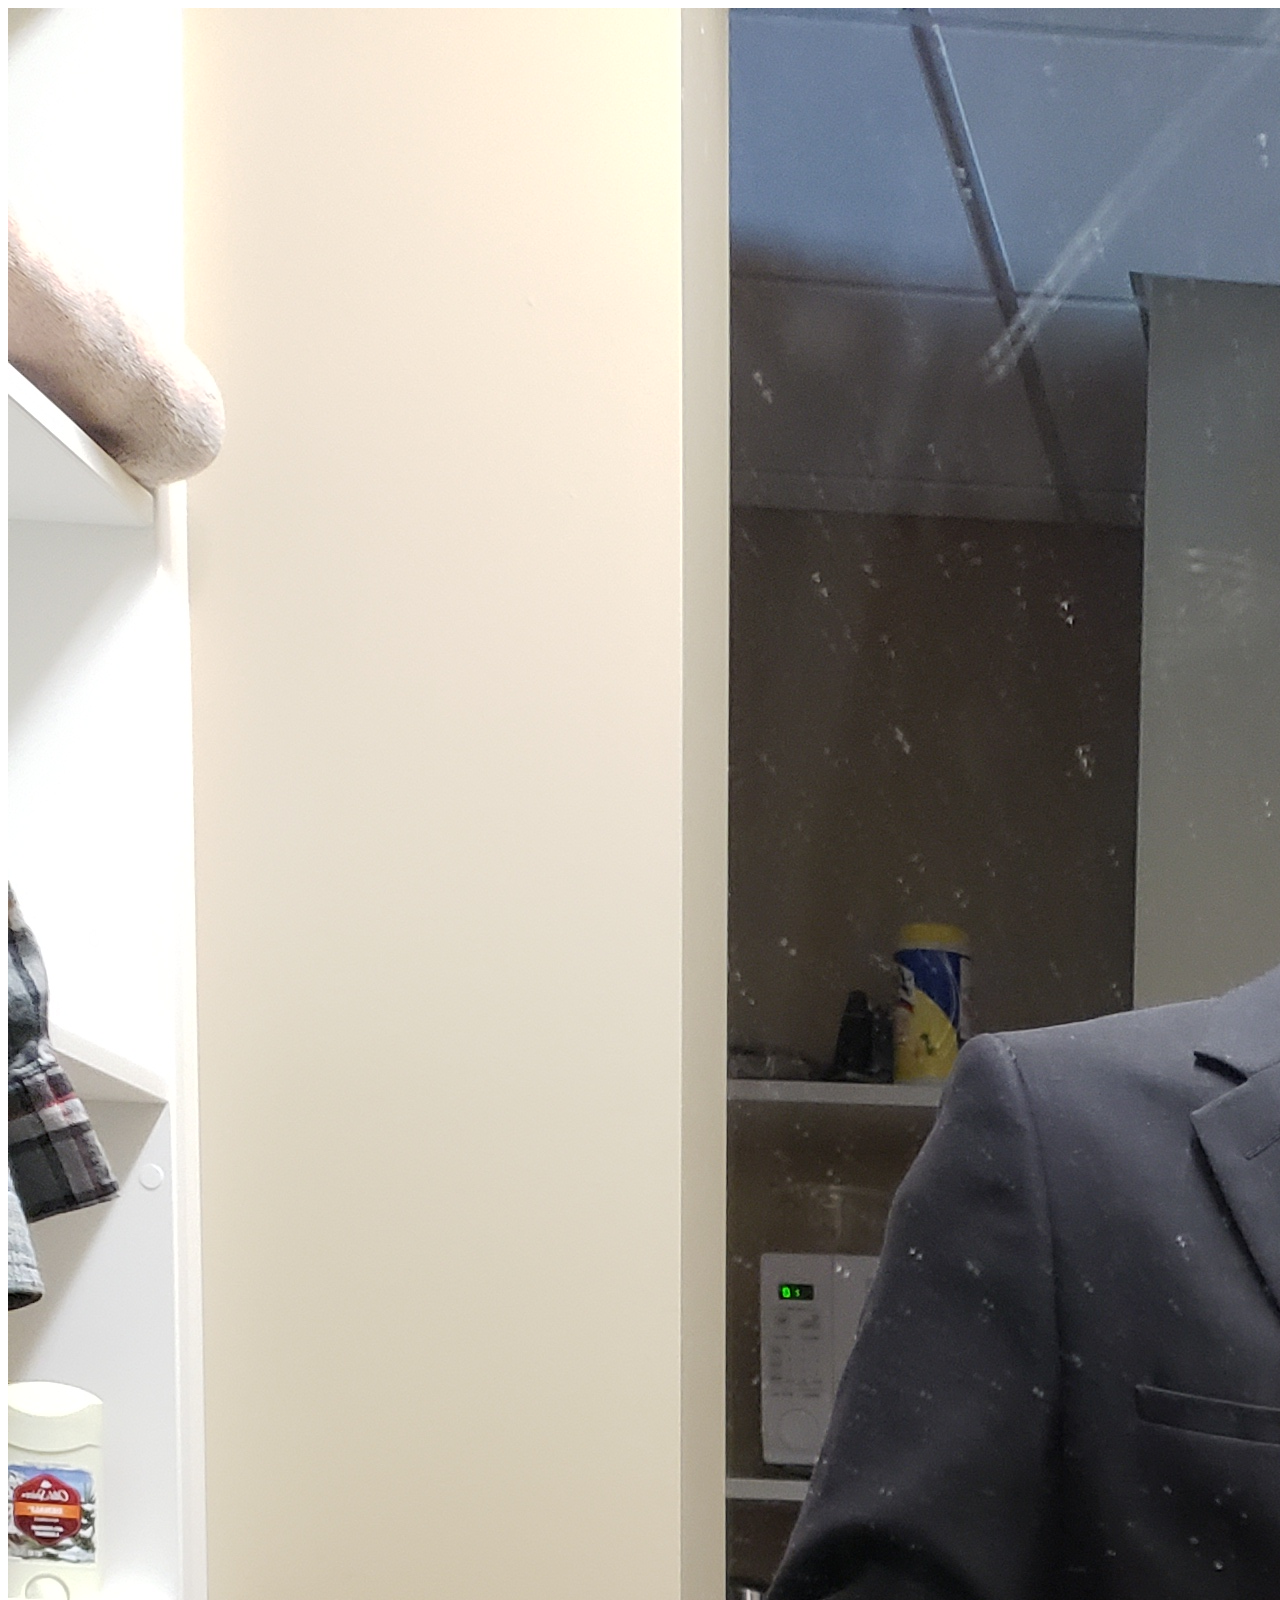
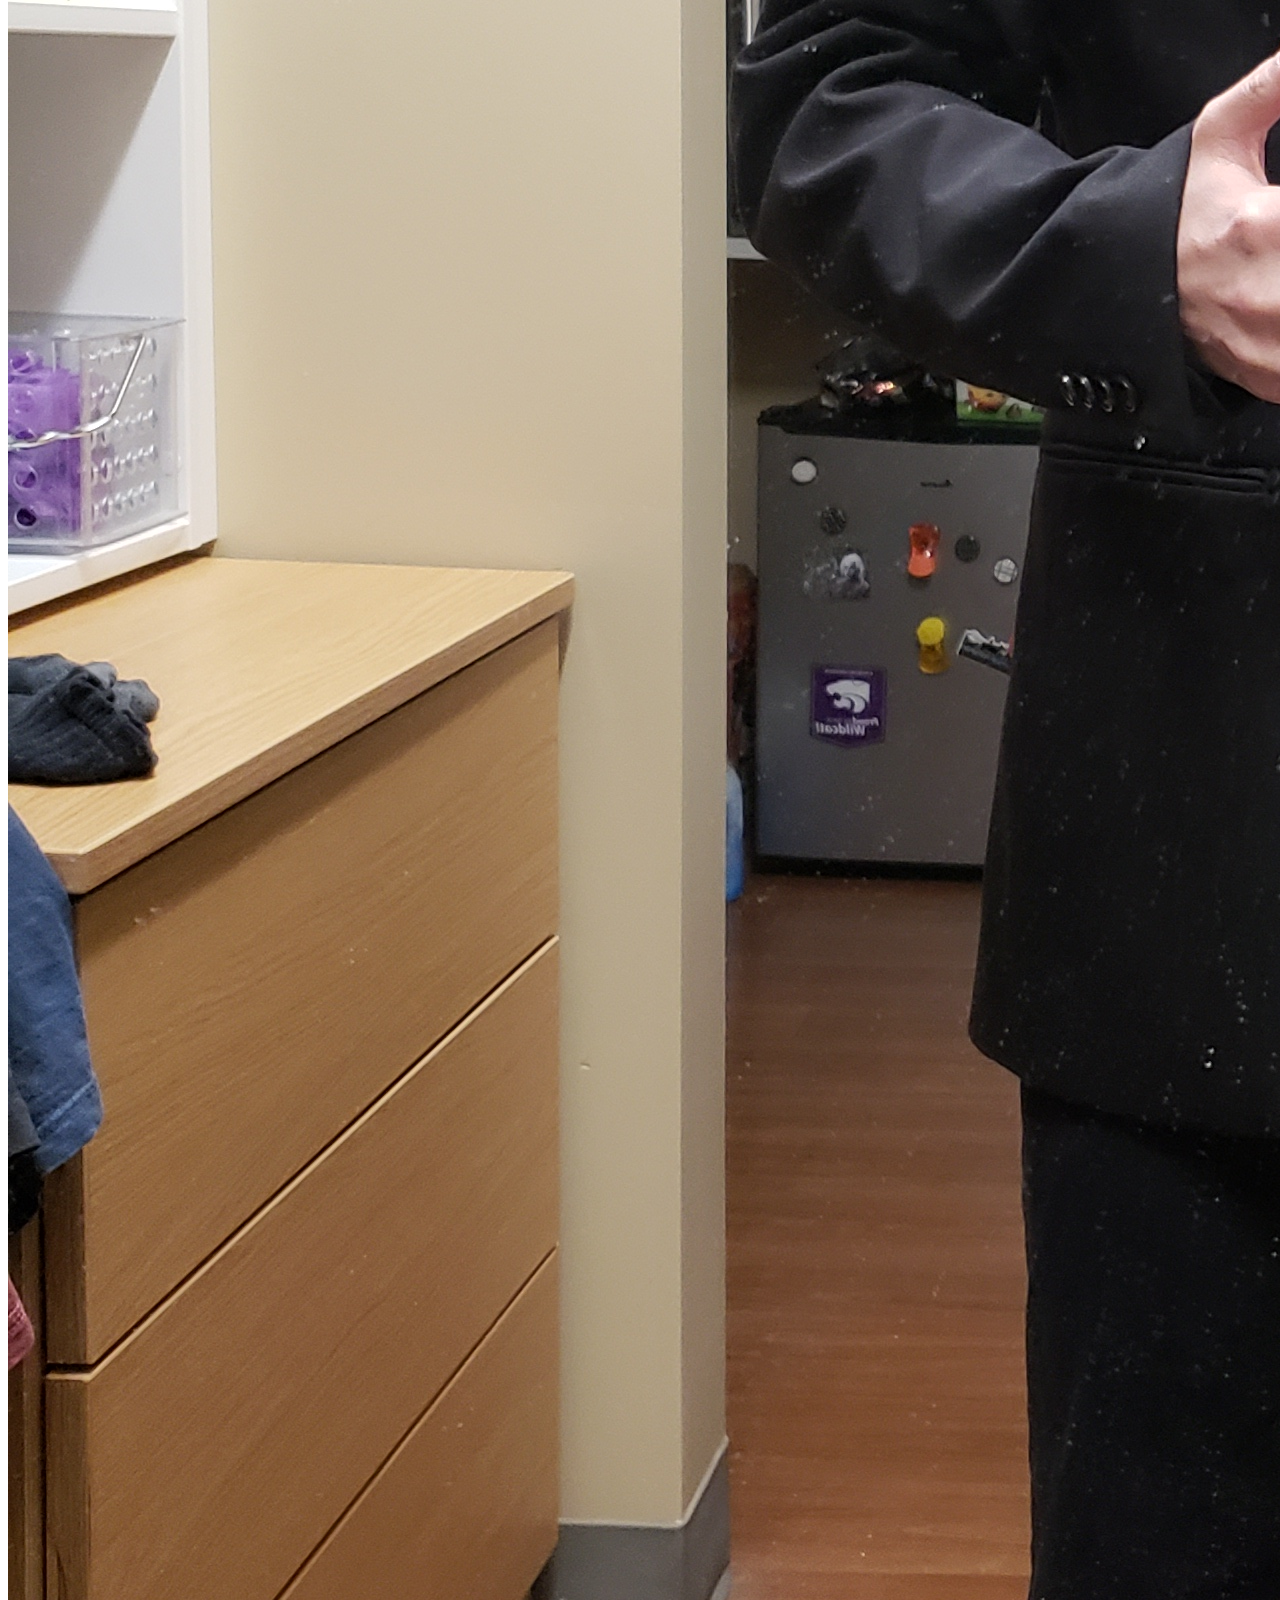
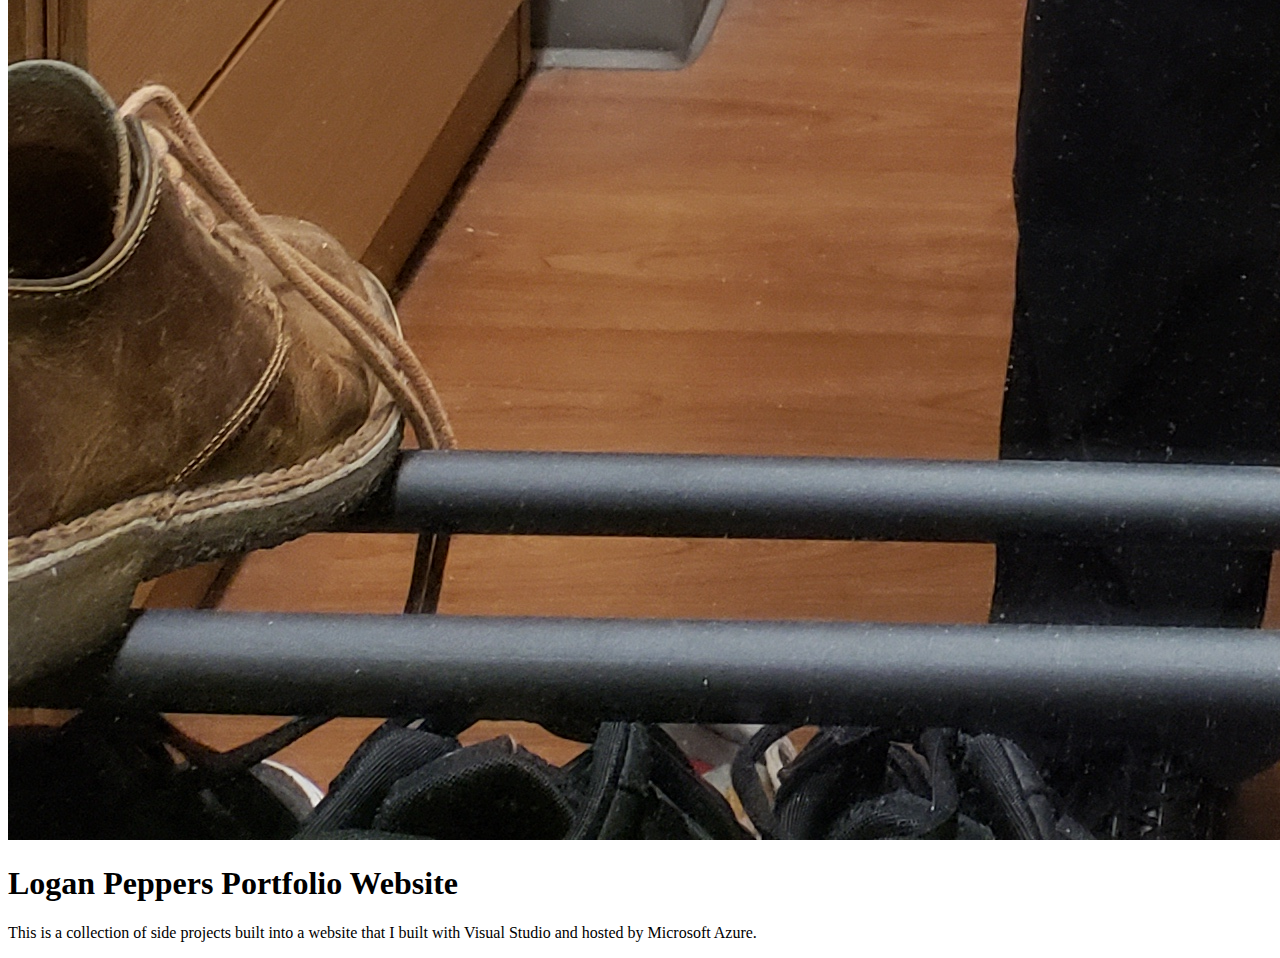
<file: index.html>
﻿<!DOCTYPE html>

<html lang="en" xmlns="http://www.w3.org/1999/xhtml">
<head>
    <meta charset="utf-8" />
    <title>Logan Peppers Portfolio</title>
</head>
<body>
    <img src="Images/mypicture.jpg" alt="There's supposed to be a picture here."  />
    <h1>
        Logan Peppers Portfolio Website
    </h1>
    <p>
        This is a collection of side projects built into a website that I built with Visual Studio and hosted by Microsoft Azure.
    </p>
</body>
</html>
</file>
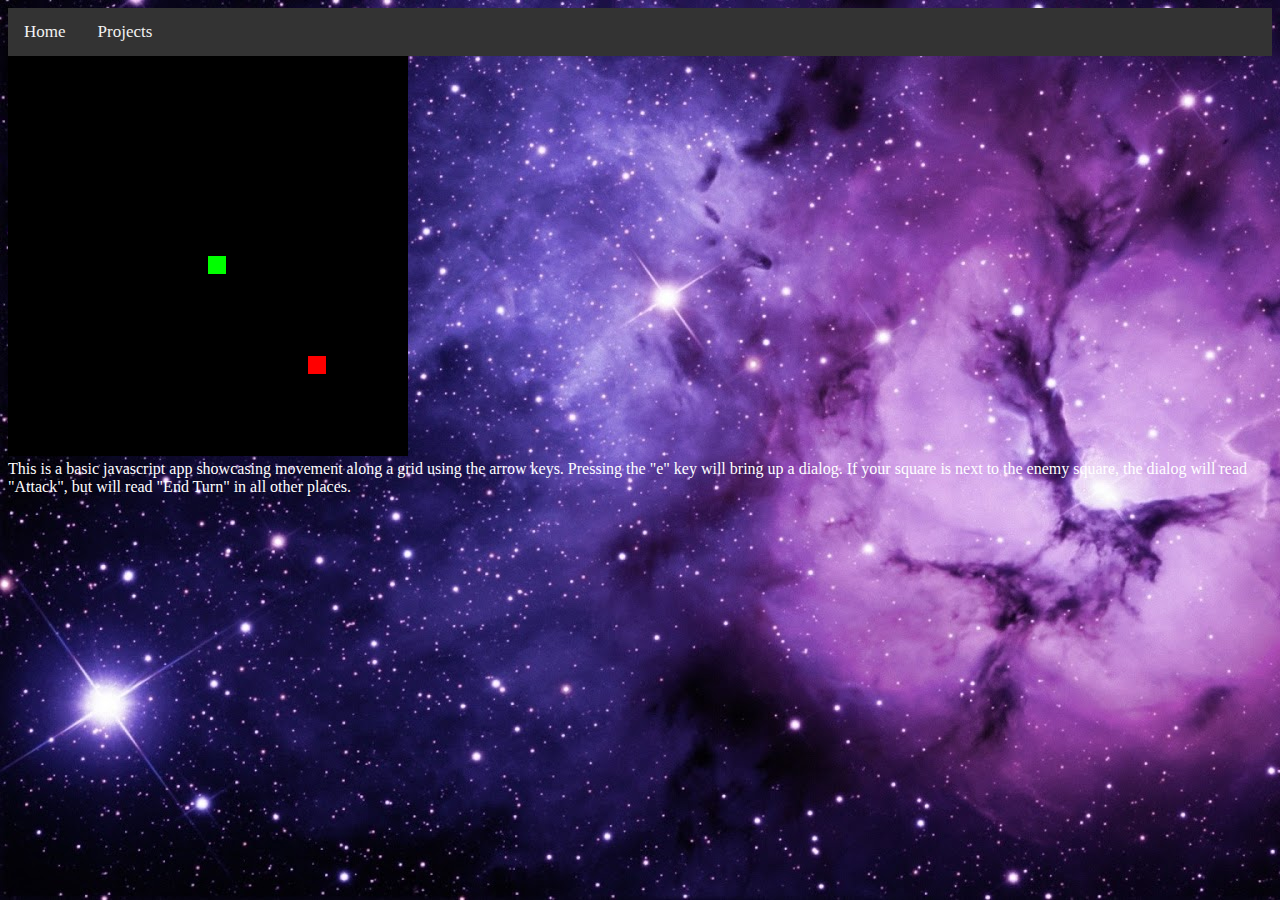
<file: My Portfolio Website/My Portfolio Website/GridMovement.html>
﻿<!DOCTYPE html>
<html>
<head>
    <meta charset="utf-8" />
    <title>Grid Movement</title>
    <link rel="stylesheet" type="text/css" href="style.css" />
    <style>
        body {
            background-image: url('images/Space Wallpapers 10.jpg');
            background-color: black;
            color: white;
        }
    </style>
</head>
<body>
    <div class="navbar">
        <a href="index.html">Home</a>
        <a href="Projects.html">Projects</a>
    </div>
    <canvas id="gc" width="400" height="400"></canvas>
        <script>
            window.onload = function () {
                canv = document.getElementById("gc");
                ctx = canv.getContext("2d");
                document.addEventListener("keydown", keyPush);
                setInterval(game, 1000 / 5);
            }
            px = py = 10;
            gs = tc = 20;
            ax = ay = 15;
            mx = my = 5;
            function game() {
                
                if (px < 0) {
                    px = tc - 1;
                }
                if (px > tc-1) {
                    px = 0;
                }
                if (py < 0) {
                    py = tc - 1;
                }
                if (py > tc-1) {
                    py = 0;
                }
                ctx.fillStyle = "black"
                ctx.fillRect(0, 0, canv.width, canv.height);

                ctx.fillStyle = "red";
                ctx.fillRect(ax * gs, ay * gs, gs - 2, gs - 2);

                ctx.fillStyle = "lime";
                ctx.fillRect(px * gs, py * gs, gs - 2, gs - 2);

                if (ax == px && ay == py) {
                    xv = 0;
                    yv = 0;
                }
            }
            function keyPush(evt) {
                switch (evt.keyCode) {
                    case 37:
                        px += -1;
                        break;
                    case 38:
                        py += -1;
                        break;
                    case 39:
                        px += 1;
                        break;
                    case 40:
                        py += 1;
                        break;
                    case 69:
                        if (ax == px + 1 || ax == px - 1 || ax == py + 1 || ay == py - 1 )
                            window.confirm("Attack")
                        else
                            window.confirm("End Turn")
                        break;
                }
            }
        </script>
    <div>
        This is a basic javascript app showcasing movement along a grid using the arrow keys. Pressing the "e" key will bring up a dialog. If your square is next to the enemy square, the dialog will read "Attack", but will read "End Turn" in all other places.
    </div>
    

</body>
</html>
</file>
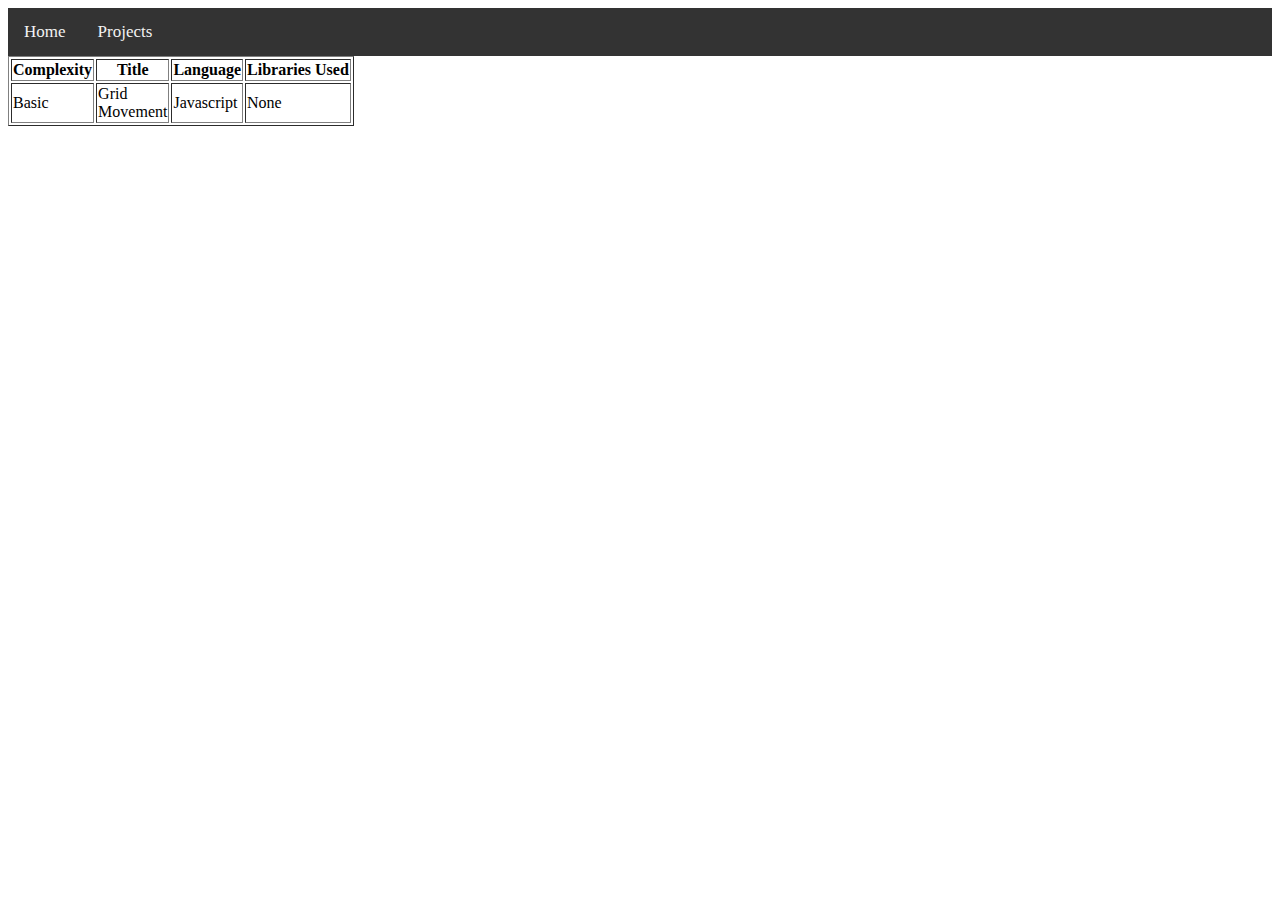
<file: My Portfolio Website/My Portfolio Website/Projects.html>
﻿<!DOCTYPE html>
<html>
<head>
    <meta charset="utf-8" />
    <title>Projects</title>
    <link rel="stylesheet" type="text/css" href="CSS/style.css" />
</head>
<body>
    <div class="navbar">
        <a href="index.html">Home</a>
        <a class="active" href="Projects.html">Projects</a>
    </div>
    <table border="1">
        <tr>
            <th>Complexity</th>
            <th width="50">Title</th>
            <th>Language</th>
            <th>Libraries Used</th>
        </tr>
        <tr>
            <td>Basic</td>
            <td>Grid Movement</td>
            <td>Javascript</td>
            <td>None</td>
        </tr>
    </table>
</body>
</html>
</file>
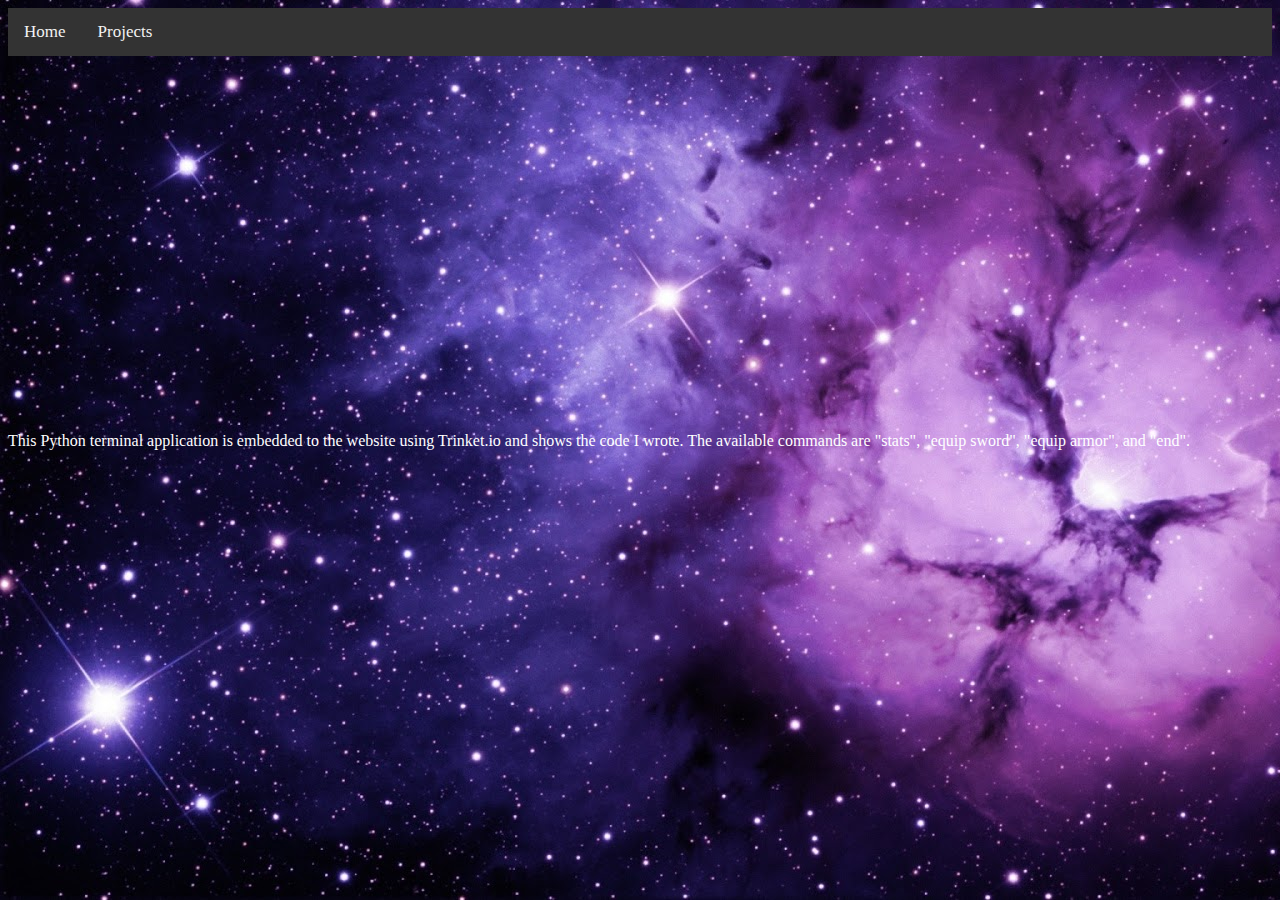
<file: My Portfolio Website/My Portfolio Website/StatsAndItems.html>
﻿<!DOCTYPE html>
<html>
<head>
    <meta charset="utf-8" />
    <title>StatsAndItems</title>
    <link rel="stylesheet" type="text/css" href="style.css" />
    <style>
        body {
            background-image: url('images/Space Wallpapers 10.jpg');
            background-color: black;
            color: white;
        }
    </style>
</head>
<body>
    <div class="navbar">
        <a href="index.html">Home</a>
        <a href="Projects.html">Projects</a>
    </div>
    <iframe src="https://trinket.io/embed/python/e2304d0aa6" width="100%" height="356" frameborder="0" marginwidth="0" marginheight="0" allowfullscreen></iframe>
    <div>
        <p>This Python terminal application is embedded to the website using Trinket.io and shows the code I wrote. The available commands are "stats", "equip sword", "equip armor", and "end". </p>
    </div>
</body>
</html>
</file>
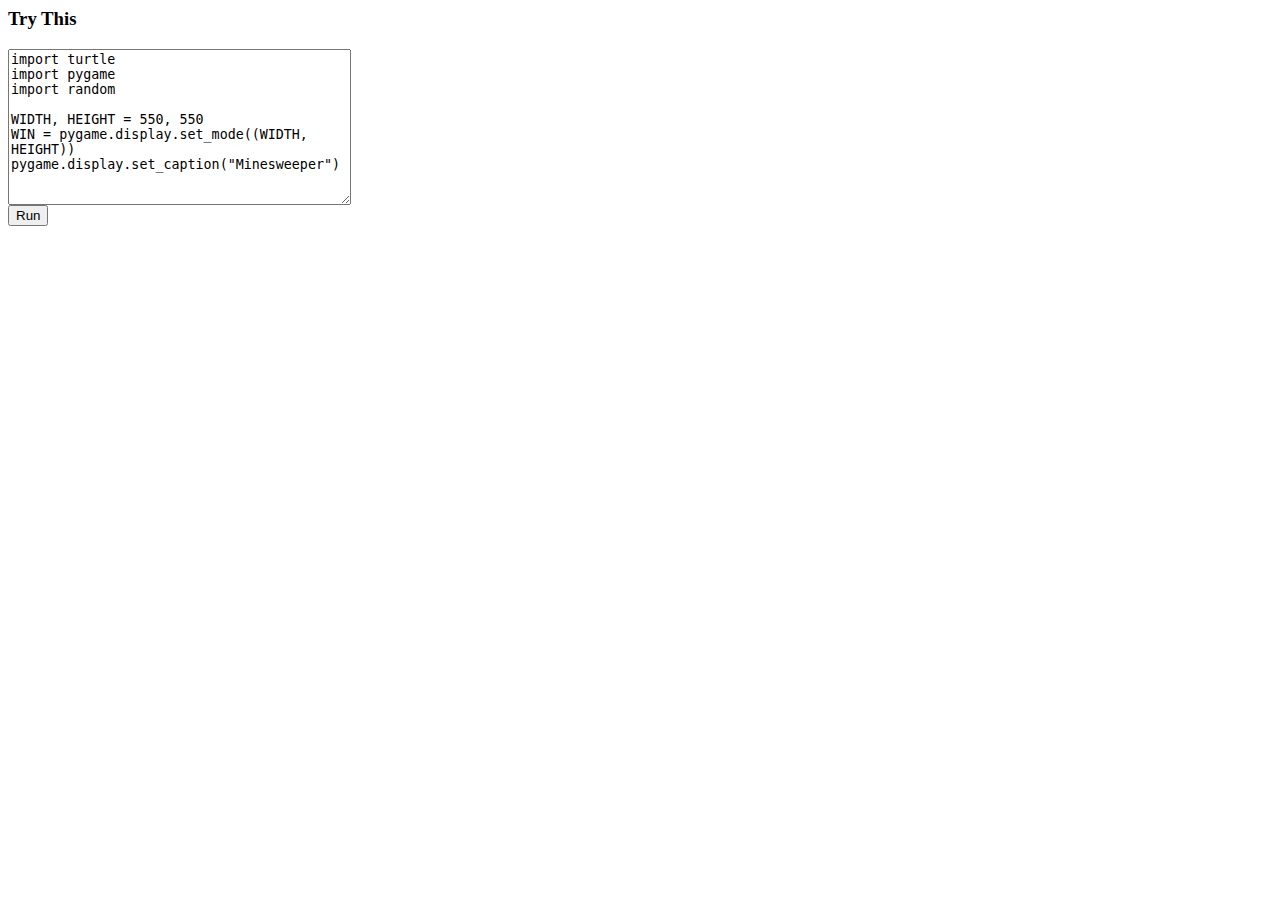
<file: My Portfolio Website/My Portfolio Website/obj/Release/Package/PackageTmp/Minesweeper.html>
﻿<html>
<head>
    <script src="http://ajax.googleapis.com/ajax/libs/jquery/1.9.0/jquery.min.js" type="text/javascript"></script>
    <script src="http://www.skulpt.org/js/skulpt.min.js" type="text/javascript"></script>
    <script src="http://www.skulpt.org/js/skulpt-stdlib.js" type="text/javascript"></script>

</head>

<body>

    <script type="text/javascript">
        // output functions are configurable.  This one just appends some text
        // to a pre element.
        function outf(text) {
            var mypre = document.getElementById("output");
            mypre.innerHTML = mypre.innerHTML + text;
        }
        function builtinRead(x) {
            if (Sk.builtinFiles === undefined || Sk.builtinFiles["files"][x] === undefined)
                throw "File not found: '" + x + "'";
            return Sk.builtinFiles["files"][x];
        }

        // Here's everything you need to run a python program in skulpt
        // grab the code from your textarea
        // get a reference to your pre element for output
        // configure the output function
        // call Sk.importMainWithBody()
        function runit() {
            var prog = document.getElementById("yourcode").value;
            var mypre = document.getElementById("output");
            mypre.innerHTML = '';
            Sk.pre = "output";
            Sk.configure({ output: outf, read: builtinRead });
            (Sk.TurtleGraphics || (Sk.TurtleGraphics = {})).target = 'mycanvas';
            var myPromise = Sk.misceval.asyncToPromise(function () {
                return Sk.importMainWithBody("<stdin>", false, prog, true);
            });
            myPromise.then(function (mod) {
                console.log('success');
            },
                function (err) {
                    console.log(err.toString());
                });
        }
    </script>

    <h3>Try This</h3>
    <form>
        <textarea id="yourcode" cols="40" rows="10">import turtle
import pygame
import random

WIDTH, HEIGHT = 550, 550
WIN = pygame.display.set_mode((WIDTH, HEIGHT))
pygame.display.set_caption("Minesweeper")


FPS = 60

rectangles = []
mine = []

crect = pygame.Surface((50,50))
crect.fill((125,125,125))

def draw_window():
    sentx = 10
    senty = 10
    mines = 10
    WIN.fill((0,0,0))
    while(sentx < 550):
        while(senty < 550):

            if(random.randint(1,9) == 1 and mines > 0):
                mine.append(1)
                mines = mines - 1
                rectangles.append(pygame.draw.rect((WIN), (125, 0, 125), (sentx, senty, 50, 50)))
            else:
                mine.append(0)
                rectangles.append(pygame.draw.rect((WIN), (125, 125, 125), (sentx, senty, 50, 50)))
            senty = senty + 60
        senty = 10

        sentx = sentx + 60
    pygame.display.update()


def main():
    draw_window()
    clock = pygame.time.Clock()
    run = True
    while run:
        clock.tick(FPS)
        for event in pygame.event.get():
            if event.type ==pygame.QUIT:
                run = False

        sent = 0
        for rect in rectangles:
            mines = 0
            if(sent < 80):
                if(mine[sent + 1] == 1):
                    mines = mines + 1
            if(sent > 0):
                if (mine[sent - 1] == 1):
                    mines = mines + 1
            if(sent < 73):
                if (mine[sent + 8] == 1):
                    mines = mines + 1
            if(sent < 72):
                if (mine[sent + 9] == 1):
                    mines = mines + 1
            if(sent < 71):
                if (mine[sent + 10] == 1):
                    mines = mines + 1
            if(sent > 7):
                if (mine[sent - 8] == 1):
                    mines = mines + 1
            if(sent > 8):
                if (mine[sent - 9] == 1):
                    mines = mines + 1
            if(sent > 9):
                if (mine[sent - 10] == 1):
                    mines = mines + 1

            if(event.type == pygame.MOUSEBUTTONDOWN):
                if(rect.collidepoint(pygame.mouse.get_pos())):
                    if(mine[sent] == 1):
                        run = False
                    else:
                        if(mines == 1):
                            pygame.draw.rect((WIN), (0, 50, 125), (rect.x, rect.y, 50, 50))
                        elif(mines == 2):
                            pygame.draw.rect((WIN), (100,100,50), (rect.x, rect.y, 50, 50))
                        elif (mines == 3):
                            pygame.draw.rect((WIN), (100, 50, 225), (rect.x, rect.y, 50, 50))
                        elif (mines == 4):
                            pygame.draw.rect((WIN), (150, 100, 0), (rect.x, rect.y, 50, 50))
                        elif (mines == 5):
                            pygame.draw.rect((WIN), (50, 50, 12), (rect.x, rect.y, 50, 50))
                        elif (mines == 6):
                            pygame.draw.rect((WIN), (50, 255, 50), (rect.x, rect.y, 50, 50))
                        elif (mines == 7):
                            pygame.draw.rect((WIN), (200, 50, 125), (rect.x, rect.y, 50, 50))
                        elif (mines == 8):
                            pygame.draw.rect((WIN), (200, 100, 50), (rect.x, rect.y, 50, 50))
                        else:
                            pygame.draw.rect((WIN), (0,125,125), (rect.x, rect.y, 50,50))
                        pygame.display.update()



            sent = sent + 1


    pygame.quit()

if __name__ == "__main__":
    main()


</textarea><br />
        <button type="button" onclick="runit()">Run</button>
    </form>
<pre id="output"></pre>
    <!-- If you want turtle graphics include a canvas -->
    <div id="mycanvas"></div>

</body>

</html>
</file>
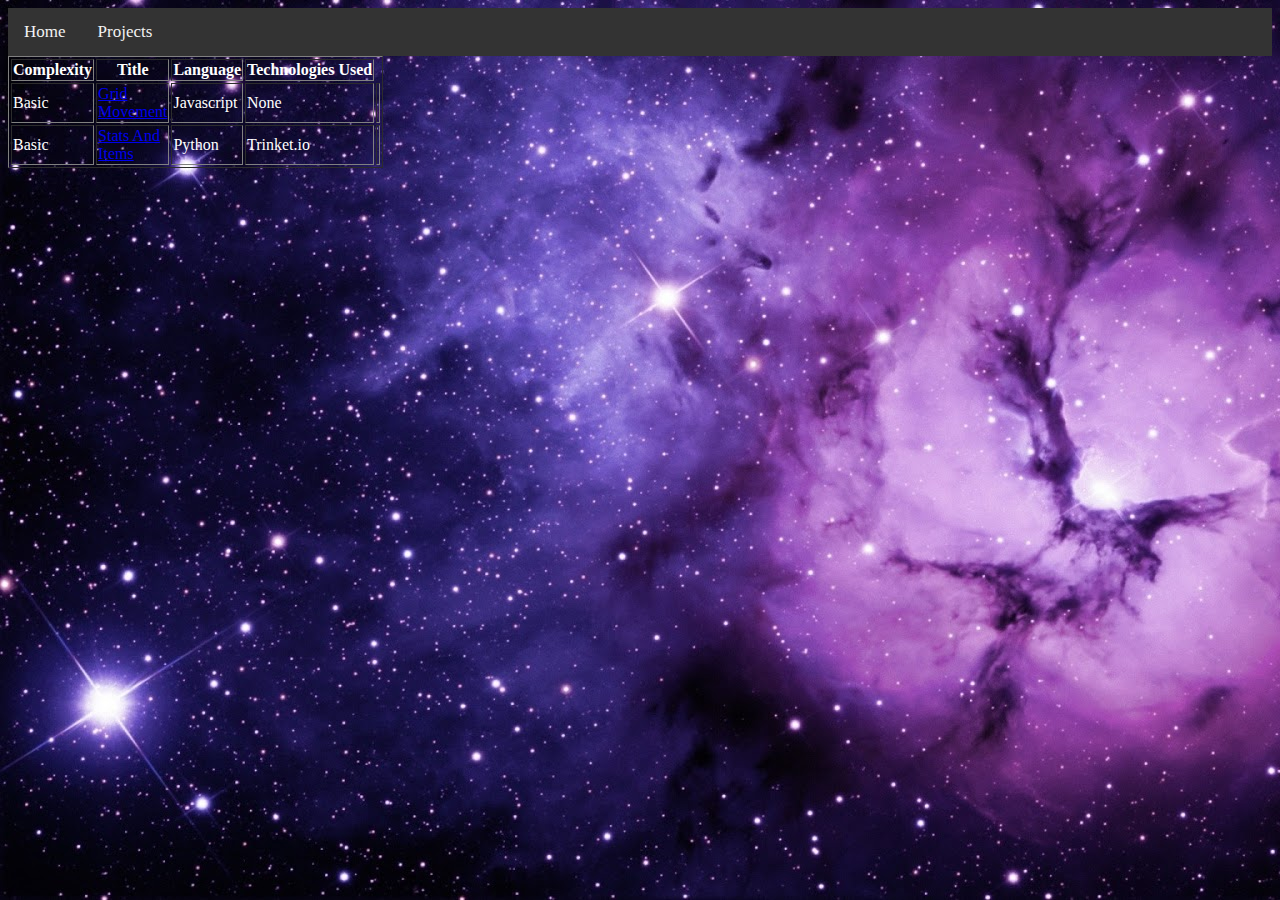
<file: My Portfolio Website/My Portfolio Website/obj/Release/Package/PackageTmp/Projects.html>
﻿<!DOCTYPE html>
<html>
<head>
    <meta charset="utf-8" />
    <title>Projects</title>
    <link rel="stylesheet" type="text/css" href="style.css" />
    <style>
        body {
            background-image: url('images/Space Wallpapers 10.jpg');
            background-color: black;
            color: white;
        }
    </style>
</head>
<body>
    <div class="navbar">
        <a href="index.html">Home</a>
        <a class="active" href="Projects.html">Projects</a>
    </div>
    <table border="1">
        <tr>
            <th>Complexity</th>
            <th width="50">Title</th>
            <th>Language</th>
            <th>Technologies Used</th>
        </tr>
        <tr>
            <td>Basic</td>
            <td><a href="GridMovement.html">Grid Movement</a></td>
            <td>Javascript</td>
            <td>None</td>
            <td></td>
        </tr>
        <tr>
            <td>Basic</td>
            <td><a href="StatsAndItems.html">Stats And Items</a></td>
            <td>Python</td>
            <td>Trinket.io</td>
            <td></td>
        </tr>
    </table>
</body>
</html>
</file>
<file: My Portfolio Website/My Portfolio Website/style.css>
﻿
body {
    
}
.navbar {
    background-color: #333;
    overflow: hidden;
}
.navbar a {
    float: left;
    color: #f2f2f2;
    text-align: center;
    padding: 14px 16px;
    text-decoration: none;
    font-size: 17px;
}

.navbar a:hover {
    background-color: #ddd;
    color: black;
}

.topnav a.active {
    background-color: #04AA6D;
    color: white;
}

.center {
    margin-left: auto;
    margin-right: auto;
    text-align: center;
}

#grid {
    width: 900px;
    height: 900px;
    border: 1px solid black;
    margin: auto;
}

#gridmover {
    width: 100px;
    height: 100px;
    background-color: red;
    position: relative;
    right:auto;
    top: auto;
    left: auto;
    bottom: auto;
}
</file>
<file: My Portfolio Website/My Portfolio Website/CSS/style.css>
﻿body {


}
.navbar {
    background-color: #333;
    overflow: hidden;
}
.navbar a {
    float: left;
    color: #f2f2f2;
    text-align: center;
    padding: 14px 16px;
    text-decoration: none;
    font-size: 17px;
}

.navbar a:hover {
    background-color: #ddd;
    color: black;
}

.topnav a.active {
    background-color: #04AA6D;
    color: white;
}
</file>
<file: My Portfolio Website/My Portfolio Website/obj/Release/Package/PackageTmp/style.css>
﻿
body {
    
}
.navbar {
    background-color: #333;
    overflow: hidden;
}
.navbar a {
    float: left;
    color: #f2f2f2;
    text-align: center;
    padding: 14px 16px;
    text-decoration: none;
    font-size: 17px;
}

.navbar a:hover {
    background-color: #ddd;
    color: black;
}

.topnav a.active {
    background-color: #04AA6D;
    color: white;
}

.center {
    margin-left: auto;
    margin-right: auto;
    text-align: center;
}

#grid {
    width: 900px;
    height: 900px;
    border: 1px solid black;
    margin: auto;
}

#gridmover {
    width: 100px;
    height: 100px;
    background-color: red;
    position: relative;
    right:auto;
    top: auto;
    left: auto;
    bottom: auto;
}
</file>
